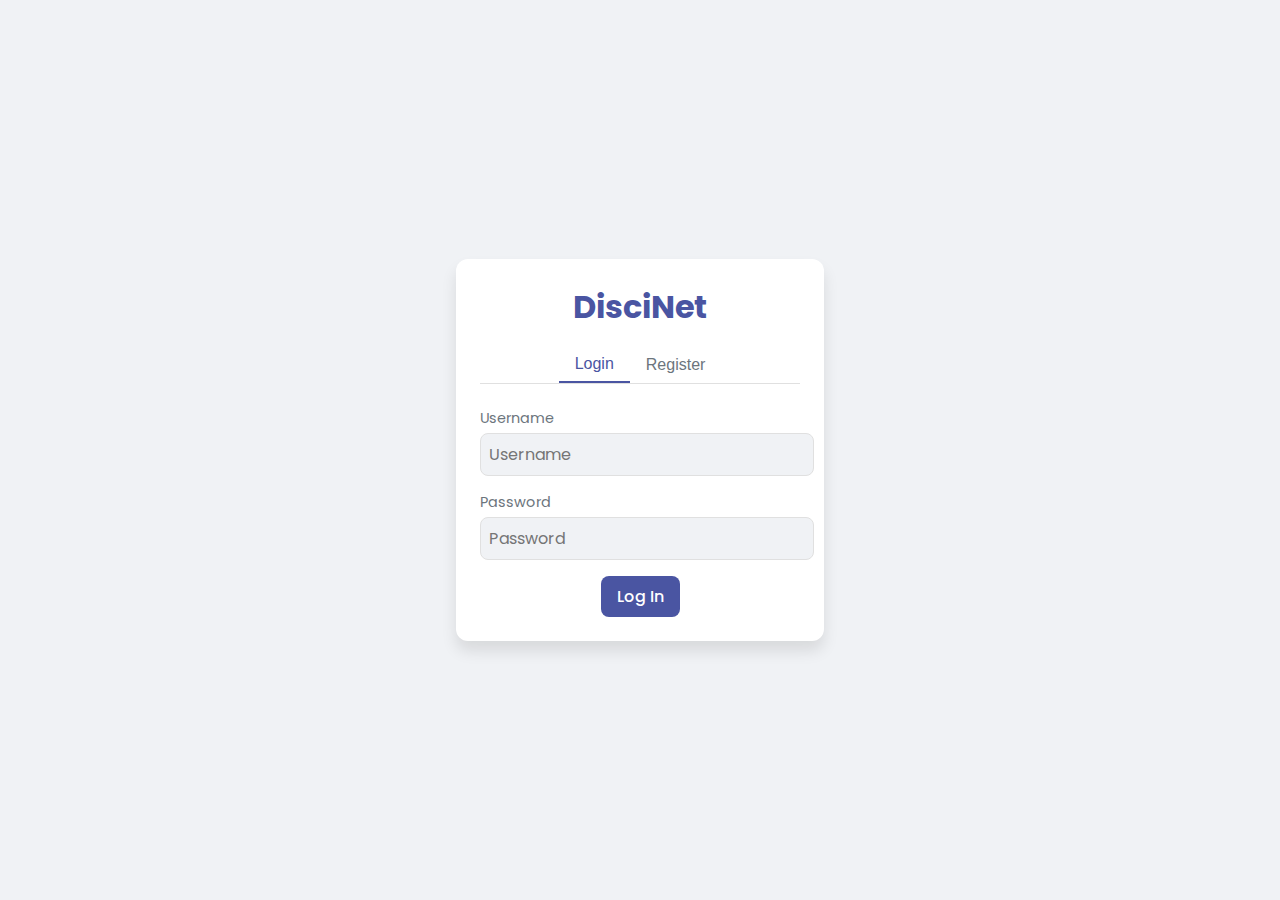
<file: index.html>
<!DOCTYPE html>
<html lang="en">
<head>
    <meta charset="UTF-8">
    <meta name="viewport" content="width=device-width, initial-scale=1.0">
    <title>DisciNet | Login</title>
    <meta name="description" content="Securely log in or register for your DisciNet online banking account to manage your finances.">
    <meta name="robots" content="index, follow">
    <link rel="canonical" href="https://discinet.com/pages/index.html">
    <link rel="icon" href="/assets/favicon.ico">
    <meta property="og:title" content="DisciNet Online Banking">
    <meta property="og:description" content="Securely log in to manage your finances.">
    <meta property="og:image" content="https://discinet.com/assets/preview.png">
    <meta property="og:url" content="https://discinet.com">
    <meta name="twitter:card" content="summary_large_image">
    <link rel="stylesheet" href="/css/style.css">
    <link rel="stylesheet" href="/css/responsive.css">
</head>
<body class="auth-page">
    <main class="auth-container" role="main">
        <section class="auth-card" aria-label="Login and Registration">
            <h1 class="auth-title">DisciNet</h1>
            <nav class="auth-tabs">
                <button id="login-tab" class="active">Login</button>
                <button id="register-tab">Register</button>
            </nav>
            <div id="login-form" class="auth-form active">
                <form id="login-form-el">
                    <div class="form-grid">
                        <div class="field">
                            <span>Username</span>
                            <input type="text" id="login-username" name="username" required title="Enter your username" placeholder="Username">
                        </div>
                        <div class="field">
                            <span>Password</span>
                            <input type="password" id="login-password" name="password" required title="Enter your password" placeholder="Password">
                        </div>
                    </div>
                    <button type="submit" class="button button-primary">Log In</button>
                </form>
            </div>
            <div id="register-form" class="auth-form">
                <form id="register-form-el">
                    <div class="form-grid">
                        <div class="field">
                            <span>Username</span>
                            <input type="text" id="register-username" name="username" required title="Enter your username" placeholder="Username">
                        </div>
                        <div class="field">
                            <span>Email</span>
                            <input type="email" id="register-email" name="email" required title="Enter your email address" placeholder="Email">
                        </div>
                        <div class="field">
                            <span>Password</span>
                            <input type="password" id="register-password" name="password" required minlength="6" title="Enter your password" placeholder="Password">
                        </div>
                        <div class="field">
                            <span>Confirm Password</span>
                            <input type="password" id="register-confirm-password" name="confirmPassword" required minlength="6" title="Confirm your password" placeholder="Confirm Password">
                        </div>
                    </div>
                    <button type="submit" class="button button-primary">Register</button>
                </form>
            </div>
        </section>
    </main>

    <div id="toast-container" class="toast-container" aria-live="polite"></div>

    <script type="module" src="/js/core.js"></script>
    <script type="module" src="/js/auth.js"></script>
</body>
</html>
</file>
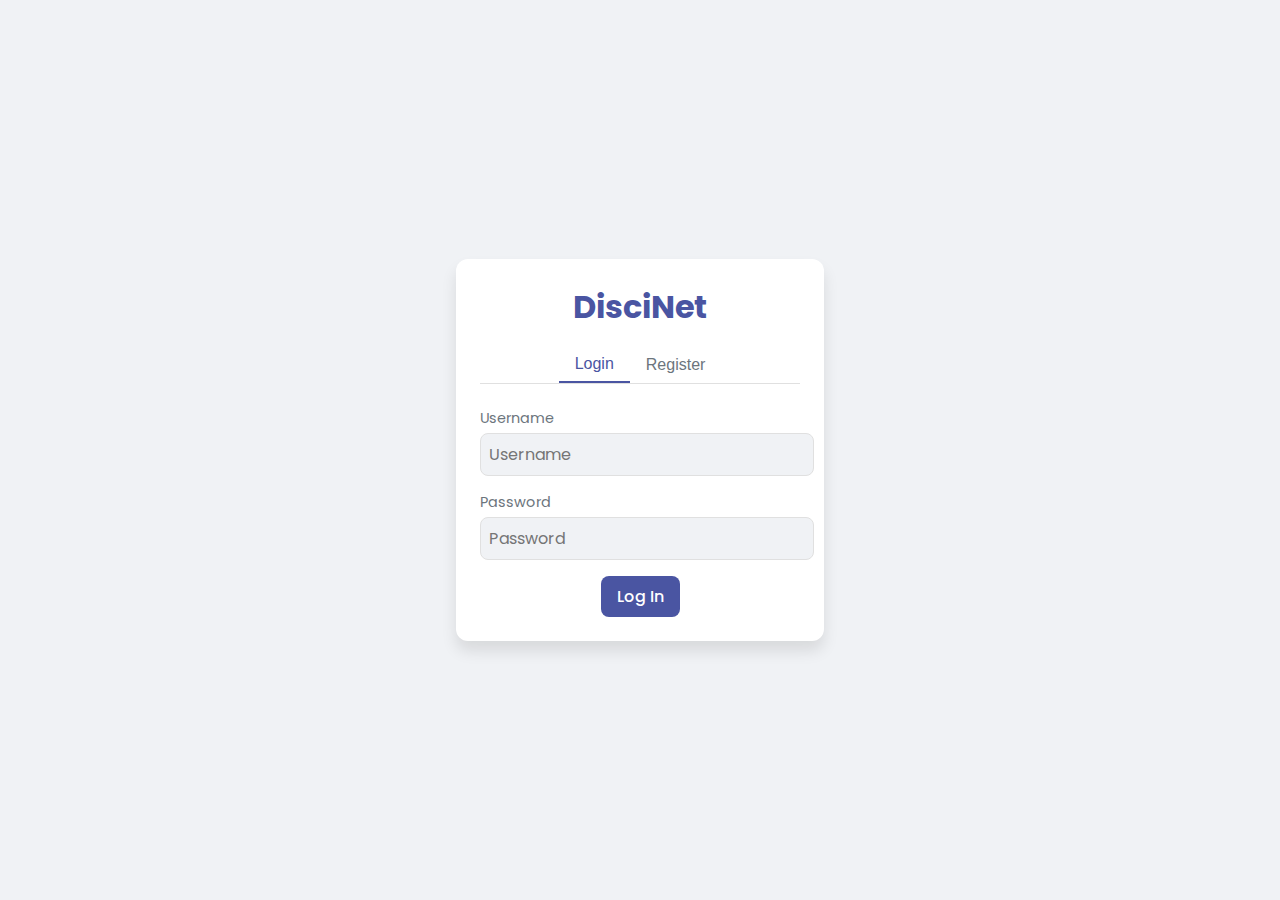
<file: pages/bills.html>
<!DOCTYPE html>
<html lang="en">
<head>
    <meta charset="UTF-8">
    <meta name="viewport" content="width=device-width, initial-scale=1.0">
    <title>DisciNet | Pay Bills</title>
    <meta name="description" content="Pay your utility bills securely with DisciNet.">
    <meta name="robots" content="noindex, follow">
    <link rel="canonical" href="https://discinet.com/pages/bills.html">
    <link rel="icon" href="/assets/favicon.ico">
    <meta property="og:title" content="DisciNet Pay Bills">
    <meta property="og:description" content="Settle your utility bills easily.">
    <meta property="og:image" content="https://discinet.com/assets/preview.png">
    <meta property="og:url" content="https://discinet.com/pages/bills.html">
    <meta name="twitter:card" content="summary_large_image">
    <link rel="stylesheet" href="/css/style.css">
    <link rel="stylesheet" href="/css/responsive.css">
    <link rel="stylesheet" href="/css/toast.css">
</head>
<body>
    <header id="header-placeholder"></header>
    <aside id="sidebar-placeholder"></aside>
    <main class="main-content" role="main">
        <section class="page-title-header" aria-labelledby="bills-heading">
            <h1 id="bills-heading">Pay Bills</h1>
        </section>
        <section class="page-form-section">
            <form id="bills-form">
                <div class="form-grid">
                    <div class="field">
                        <label for="bill-type">Bill Type</label>
                        <select id="bill-type" name="billType" required>
                            <option value="">Select a bill type</option>
                            <option value="electricity">Electricity</option>
                            <option value="water">Water</option>
                            <option value="internet">Internet</option>
                            <option value="tv">Cable TV</option>
                        </select>
                    </div>
                    <div class="field">
                        <span>Reference Number</span>
                        <input type="text" id="bill-ref" name="billRef" required placeholder="e.g., Meter number, account number">
                    </div>
                    <div class="field">
                        <span>Amount ($)</span>
                        <input type="number" id="bill-amount" name="amount" min="1" step="0.01" required placeholder="Enter amount" title="Amount ($)">
                    </div>
                    <div class="field">
                        <span>Note (optional)</span>
                        <input type="text" id="bill-note" name="note" placeholder="Add a note (optional)" title="Note (optional)">
                    </div>
                </div>
                <button type="submit" class="button button-primary">Pay Bill</button>
            </form>
        </section>
    </main>
    <nav id="tabbar-placeholder"></nav>
    <div id="modals-placeholder"></div>
    <div id="toast-container" class="toast-container" aria-live="polite"></div>

    <script type="module" src="/js/core.js"></script>
    <script type="module" src="/js/bills.js"></script>
</body>
</html>
</file>
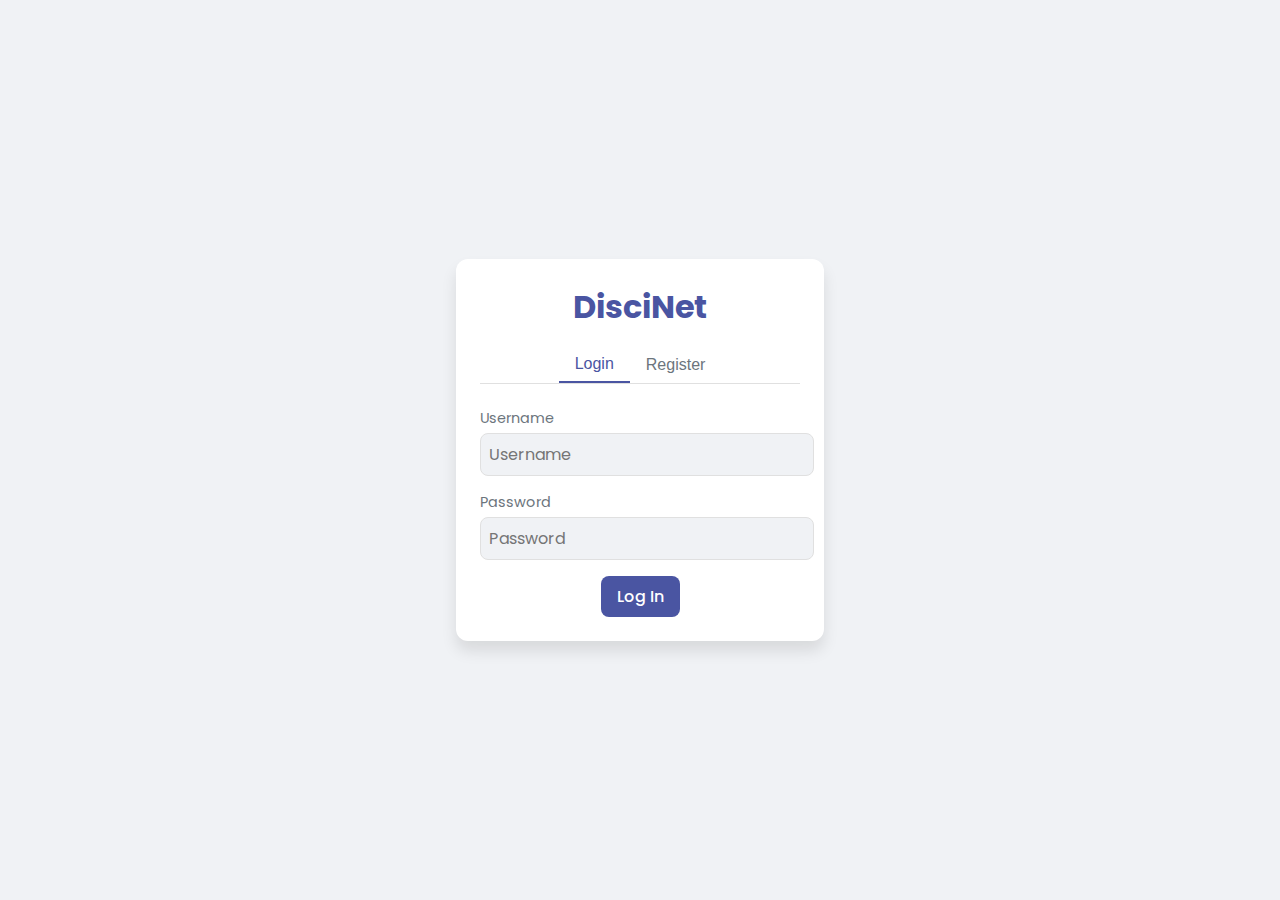
<file: pages/dashboard.html>
<!DOCTYPE html>
<html lang="en">
<head>
    <meta charset="UTF-8">
    <meta name="viewport" content="width=device-width, initial-scale=1.0">
    <title>DisciNet | Dashboard</title>
    <meta name="description" content="View your account balance, cards, and recent transactions on the DisciNet banking dashboard.">
    <meta name="robots" content="index, follow">
    <link rel="canonical" href="https://discinet.com/pages/dashboard.html">
    <link rel="icon" href="/assets/favicon.ico">
    <meta property="og:title" content="DisciNet Dashboard">
    <meta property="og:description" content="Manage your finances, view transactions, and more.">
    <meta property="og:image" content="https://discinet.com/assets/preview.png">
    <meta property="og:url" content="https://discinet.com/pages/dashboard.html">
    <meta name="twitter:card" content="summary_large_image">
    <link rel="stylesheet" href="/css/style.css">
    <link rel="stylesheet" href="/css/cards.css">
    <link rel="stylesheet" href="/css/responsive.css">
    <link rel="stylesheet" href="/css/toast.css">
</head>
<body>
    <header id="header-placeholder"></header>
    <aside id="sidebar-placeholder"></aside>
    <main class="main-content" role="main">
        <section class="page-title-header" aria-labelledby="dashboard-heading">
            <h1 id="dashboard-heading">Dashboard</h1>
            <p>Welcome back, <span id="username-display"></span></p>
        </section>

        <section class="balance-card card glassy-card" aria-labelledby="balance-heading">
            <h2 id="balance-heading" class="card-title">Account Balance</h2>
            <div class="balance-display">
                <div id="balance-shimmer" class="shimmer-wrapper">
                    <div class="shimmer"></div>
                </div>
                <div id="balance-value" class="balance-value hide"></div>
            </div>
        </section>

        <section class="quick-actions" aria-labelledby="quick-actions-heading">
            <h2 id="quick-actions-heading">Quick Actions</h2>
            <div class="actions-grid">
                <a href="/pages/deposit.html" class="action-item">Deposit</a>
                <a href="/pages/withdraw.html" class="action-item">Withdraw</a>
                <a href="/pages/transfer.html" class="action-item">Transfer</a>
                <a href="/pages/bills.html" class="action-item">Pay Bills</a>
                <a href="/pages/mobile.html" class="action-item">Buy Credit</a>
                <a href="/pages/fees.html" class="action-item">Pay Fees</a>
            </div>
        </section>

        <section class="card-section" aria-labelledby="cards-heading">
            <h2 id="cards-heading">My Cards</h2>
            <div id="cards-container" class="cards-grid">
                <div class="card add-card" id="add-card-button" role="button" aria-label="Add a new card">
                    <p>+ Add New Card</p>
                </div>
            </div>
        </section>

        <section class="transactions-section" aria-labelledby="transactions-heading">
            <h2 id="transactions-heading">Recent Activity</h2>
            <div class="transactions-filter">
                <input type="text" id="transaction-search" placeholder="Search by note or amount...">
                <select id="transaction-type-filter" aria-label="Filter transactions by type">
                    <option value="">All Types</option>
                    <option value="deposit">Deposit</option>
                    <option value="withdraw">Withdraw</option>
                    <option value="transfer">Transfer</option>
                    <option value="bill">Bill Payment</option>
                    <option value="mobile">Mobile Credit</option>
                    <option value="fees">Fee Payment</option>
                </select>
            </div>
            <div id="transactions-list" class="transactions-list" aria-live="polite">
                <div class="empty-state">No transactions yet.</div>
            </div>
        </section>
    </main>
    <nav id="tabbar-placeholder"></nav>
    <div id="modals-placeholder"></div>

    <div id="toast-container" class="toast-container" aria-live="polite"></div>

    <script type="module" src="/js/core.js"></script>
    <script type="module" src="/js/dashboard.js"></script>
    <script type="module" src="/js/cards.js"></script>
</body>
</html>
</file>
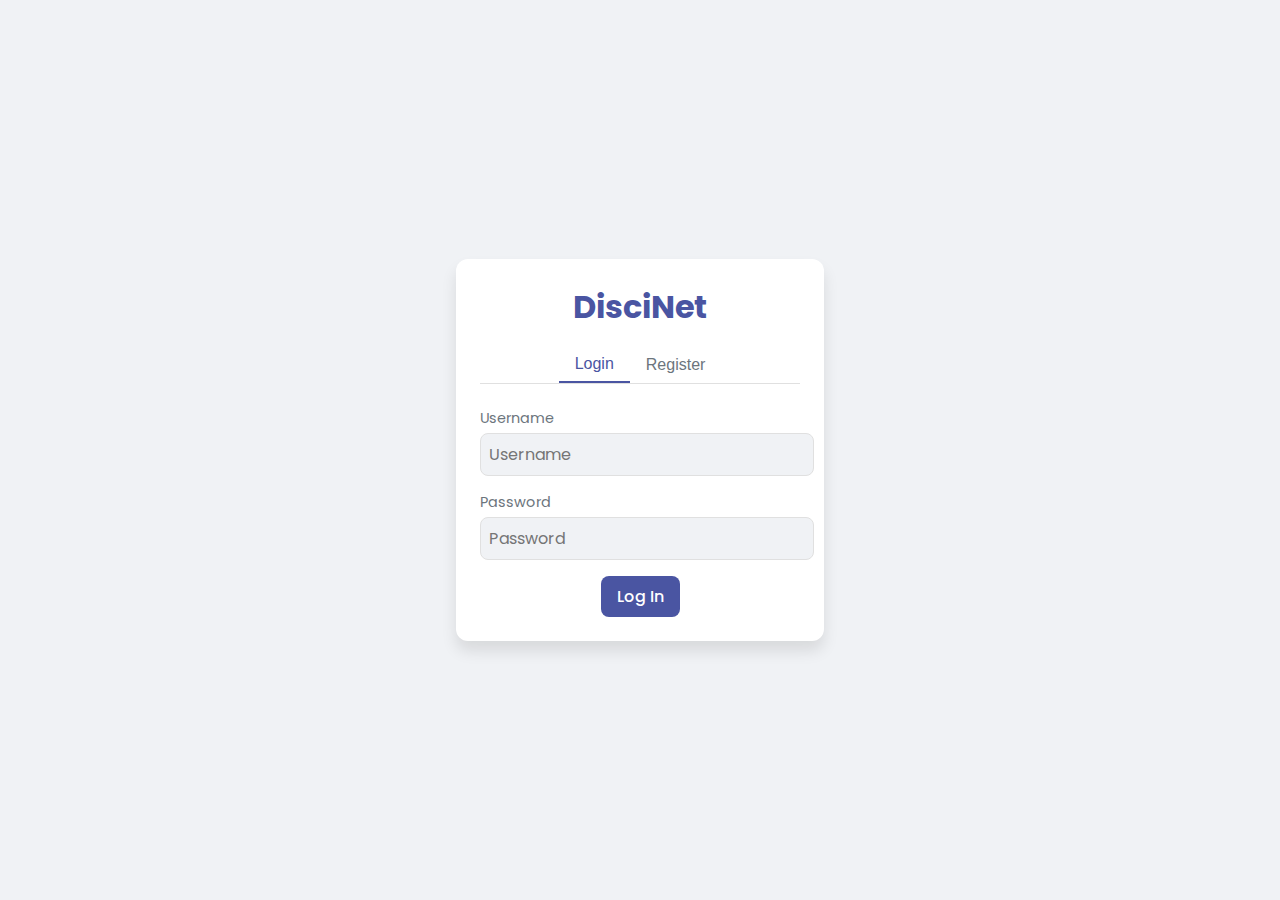
<file: pages/deposit.html>
<!DOCTYPE html>
<html lang="en">
<head>
    <meta charset="UTF-8">
    <meta name="viewport" content="width=device-width, initial-scale=1.0">
    <title>DisciNet | Deposit</title>
    <meta name="description" content="Deposit funds into your DisciNet account securely.">
    <meta name="robots" content="noindex, follow">
    <link rel="canonical" href="https://discinet.com/pages/deposit.html">
    <link rel="icon" href="/assets/favicon.ico">
    <meta property="og:title" content="DisciNet Deposit">
    <meta property="og:description" content="Add funds to your account.">
    <meta property="og:image" content="https://discinet.com/assets/preview.png">
    <meta property="og:url" content="https://discinet.com/pages/deposit.html">
    <meta name="twitter:card" content="summary_large_image">
    <link rel="stylesheet" href="/css/style.css">
    <link rel="stylesheet" href="/css/responsive.css">
    <link rel="stylesheet" href="/css/toast.css">
</head>
<body>
    <header id="header-placeholder"></header>
    <aside id="sidebar-placeholder"></aside>
    <main class="main-content" role="main">
        <section class="page-title-header" aria-labelledby="deposit-heading">
            <h1 id="deposit-heading">Deposit Funds</h1>
        </section>
        <section class="page-form-section">
            <form id="deposit-form">
                <div class="form-grid">
                    <div class="field">
                        <span>Amount (₵)</span>
                        <input type="number" id="deposit-amount" name="amount" min="1" step="0.01" required title="Deposit Amount in GHC" placeholder="Enter amount in GHC">
                    </div>
                    <div class="field">
                        <label for="deposit-source">Source</label>
                        <select id="deposit-source" name="source" required>
                            <option value="">Select source</option>
                            <option value="cash">Cash Deposit</option>
                            <option value="bank-transfer">Bank Transfer</option>
                            <option value="mobile-money">Mobile Money</option>
                        </select>
                    </div>
                    <div class="field">
                        <span>Note (optional)</span>
                        <input type="text" id="deposit-note" name="note" placeholder="Add a note (optional)" title="Note (optional)">
                    </div>
                </div>
                <button type="submit" class="button button-primary">Deposit</button>
            </form>
        </section>
    </main>
    <nav id="tabbar-placeholder"></nav>
    <div id="modals-placeholder"></div>
    <div id="toast-container" class="toast-container" aria-live="polite"></div>

    <script type="module" src="/js/core.js"></script>
    <script type="module" src="/js/deposit.js"></script>
</body>
</html>
</file>
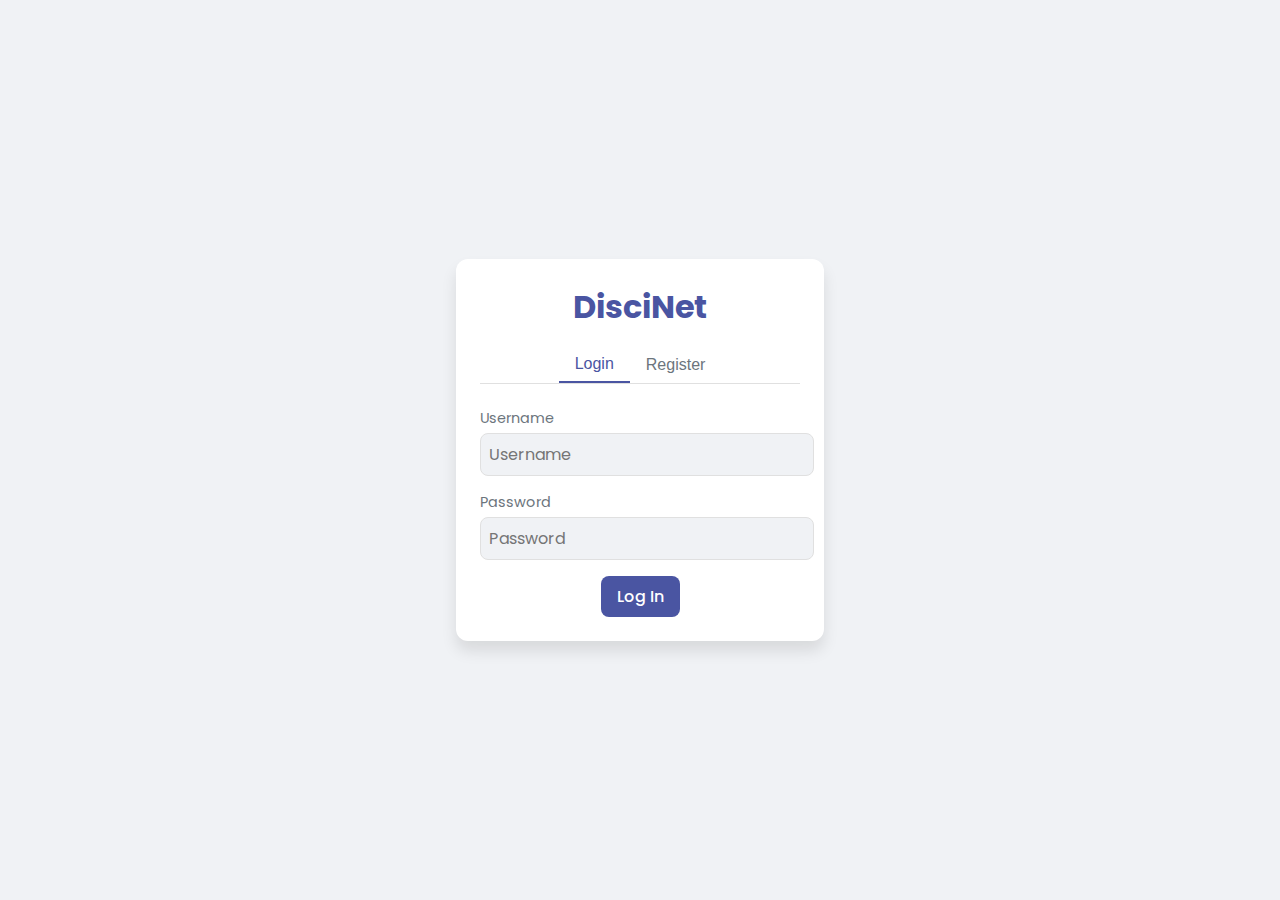
<file: pages/fees.html>
<!DOCTYPE html>
<html lang="en">
<head>
    <meta charset="UTF-8">
    <meta name="viewport" content="width=device-width, initial-scale=1.0">
    <title>DisciNet | Pay Fees</title>
    <meta name="description" content="Pay school or institution fees with DisciNet.">
    <meta name="robots" content="noindex, follow">
    <link rel="canonical" href="https://discinet.com/pages/fees.html">
    <link rel="icon" href="/assets/favicon.ico">
    <meta property="og:title" content="DisciNet Pay Fees">
    <meta property="og:description" content="Settle your school or other fees easily.">
    <meta property="og:image" content="https://discinet.com/assets/preview.png">
    <meta property="og:url" content="https://discinet.com/pages/fees.html">
    <meta name="twitter:card" content="summary_large_image">
    <link rel="stylesheet" href="/css/style.css">
    <link rel="stylesheet" href="/css/responsive.css">
    <link rel="stylesheet" href="/css/toast.css">
</head>
<body>
    <header id="header-placeholder"></header>
    <aside id="sidebar-placeholder"></aside>
    <main class="main-content" role="main">
        <section class="page-title-header" aria-labelledby="fees-heading">
            <h1 id="fees-heading">Pay Fees</h1>
        </section>
        <section class="page-form-section">
            <form id="fees-form">
                <div class="form-grid">
                    <div class="field">
                        <span>Institution Name</span>
                        <input type="text" id="fees-institution" name="feesInstitution" required placeholder="e.g., University, School Name">
                    </div>
                    <div class="field">
                        <span>Student ID / Reference</span>
                        <input type="text" id="fees-student-id" name="feesStudentId" required placeholder="e.g., Student ID, Admission number">
                    </div>
                    <div class="field">
                        <span>Amount ($)</span>
                        <input type="number" id="fees-amount" name="amount" min="1" step="0.01" required title="Amount in dollars" placeholder="Enter amount in dollars">
                    </div>
                    <div class="field">
                        <span>Note (optional)</span>
                        <input type="text" id="fees-note" name="note" placeholder="Add a note (optional)" title="Note (optional)">
                    </div>
                </div>
                <button type="submit" class="button button-primary">Pay Fees</button>
            </form>
        </section>
    </main>
    <nav id="tabbar-placeholder"></nav>
    <div id="modals-placeholder"></div>
    <div id="toast-container" class="toast-container" aria-live="polite"></div>

    <script type="module" src="/js/core.js"></script>
    <script type="module" src="/js/fees.js"></script>
</body>
</html>
</file>
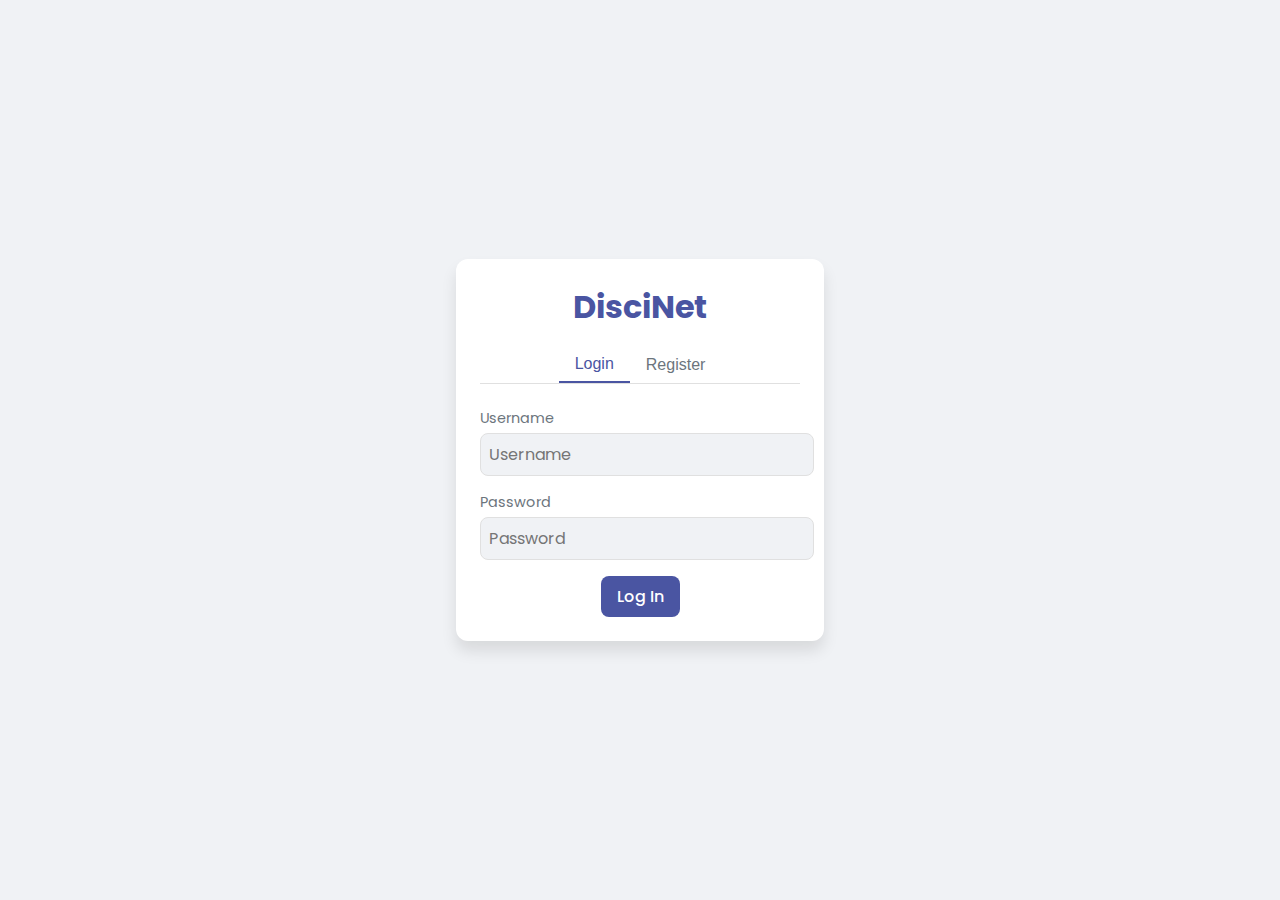
<file: pages/mobile.html>
<!DOCTYPE html>
<html lang="en">
<head>
    <meta charset="UTF-8">
    <meta name="viewport" content="width=device-width, initial-scale=1.0">
    <title>DisciNet | Buy Mobile Credit</title>
    <meta name="description" content="Buy mobile airtime or data for any number with DisciNet.">
    <meta name="robots" content="noindex, follow">
    <link rel="canonical" href="https://discinet.com/pages/mobile.html">
    <link rel="icon" href="/assets/favicon.ico">
    <meta property="og:title" content="DisciNet Mobile Credit">
    <meta property="og:description" content="Top up mobile airtime.">
    <meta property="og:image" content="https://discinet.com/assets/preview.png">
    <meta property="og:url" content="https://discinet.com/pages/mobile.html">
    <meta name="twitter:card" content="summary_large_image">
    <link rel="stylesheet" href="/css/style.css">
    <link rel="stylesheet" href="/css/responsive.css">
    <link rel="stylesheet" href="/css/toast.css">
</head>
<body>
    <header id="header-placeholder"></header>
    <aside id="sidebar-placeholder"></aside>
    <main class="main-content" role="main">
        <section class="page-title-header" aria-labelledby="mobile-heading">
            <h1 id="mobile-heading">Buy Mobile Credit</h1>
        </section>
        <section class="page-form-section">
            <form id="mobile-form">
                <div class="form-grid">
                    <div class="field">
                        <span>Phone Number</span>
                        <input type="tel" id="mobile-number" name="mobileNumber" required placeholder="e.g., +1234567890">
                    </div>
                    <div class="field">
                        <span>Amount ($)</span>
                        <input type="number" id="mobile-amount" name="amount" min="1" step="0.01" required placeholder="Enter amount" title="Amount in dollars">
                    </div>
                    <div class="field">
                        <span>Note (optional)</span>
                        <input type="text" id="mobile-note" name="note" placeholder="Add a note (optional)" title="Note (optional)">
                    </div>
                </div>
                <button type="submit" class="button button-primary">Buy Credit</button>
            </form>
        </section>
    </main>
    <nav id="tabbar-placeholder"></nav>
    <div id="modals-placeholder"></div>
    <div id="toast-container" class="toast-container" aria-live="polite"></div>

    <script type="module" src="/js/core.js"></script>
    <script type="module" src="/js/mobile.js"></script>
</body>
</html>
</file>
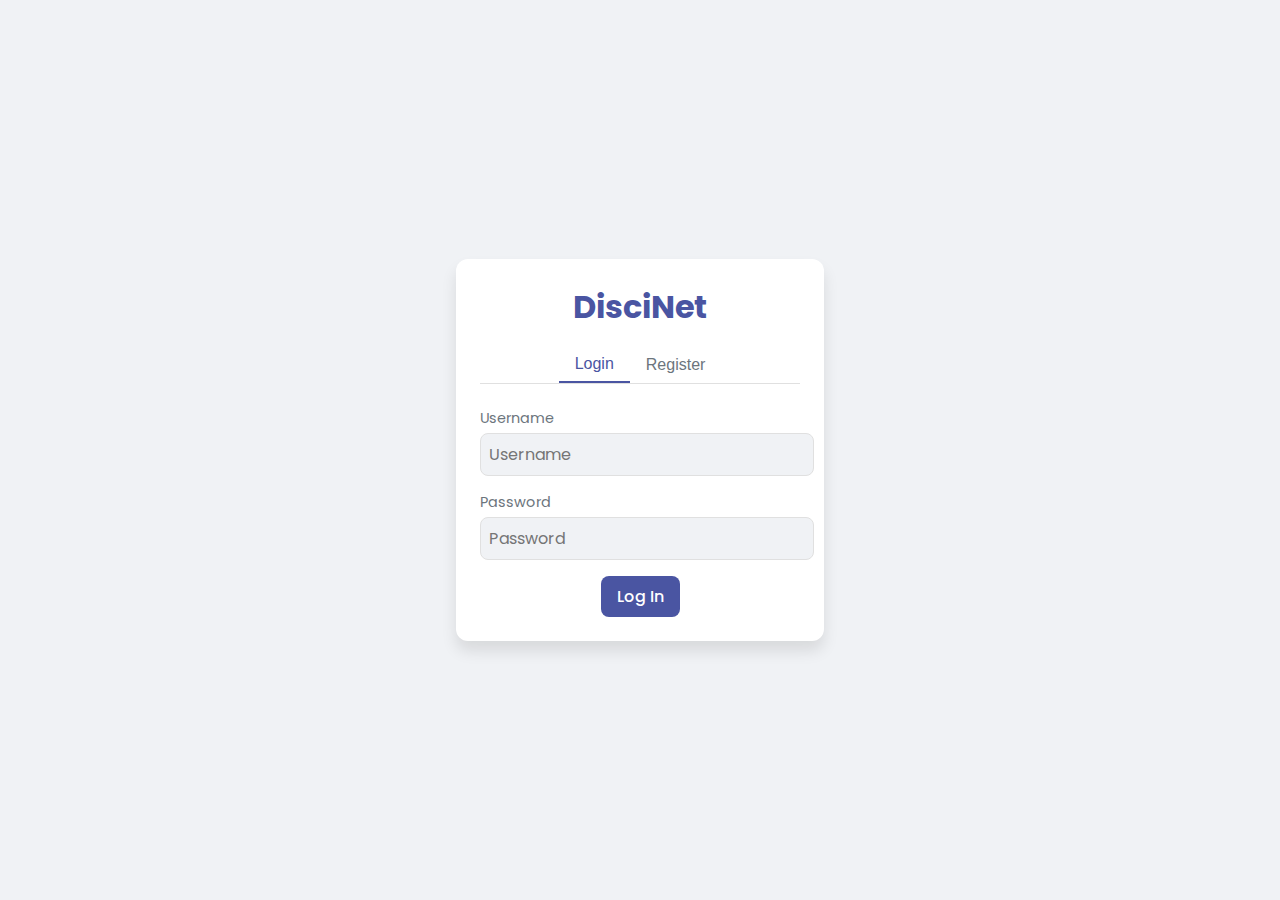
<file: pages/settings.html>
<!DOCTYPE html>
<html lang="en">
<head>
    <meta charset="UTF-8">
    <meta name="viewport" content="width=device-width, initial-scale=1.0">
    <title>DisciNet | Settings</title>
    <meta name="description" content="Manage your DisciNet account settings, including profile information and account deletion.">
    <meta name="robots" content="noindex, follow">
    <link rel="canonical" href="https://discinet.com/pages/settings.html">
    <link rel="icon" href="/assets/favicon.ico">
    <meta property="og:title" content="DisciNet Settings">
    <meta property="og:description" content="Update your profile and account settings.">
    <meta property="og:image" content="https://discinet.com/assets/preview.png">
    <meta property="og:url" content="https://discinet.com/pages/settings.html">
    <meta name="twitter:card" content="summary_large_image">
    <link rel="stylesheet" href="/css/style.css">
    <link rel="stylesheet" href="/css/responsive.css">
    <link rel="stylesheet" href="/css/toast.css">
</head>
<body>
    <header id="header-placeholder"></header>
    <aside id="sidebar-placeholder"></aside>
    <main class="main-content" role="main">
        <section class="page-title-header" aria-labelledby="settings-heading">
            <h1 id="settings-heading">Settings</h1>
        </section>
        <section class="page-form-section">
            <h2 class="form-section-title">Change Account Details</h2>
            <form id="update-form">
                <div class="form-grid">
                    <div class="field">
                        <span>Username</span>
                        <input type="text" id="settings-username" name="username" required placeholder="Enter your username" title="Username">
                    </div>
                    <div class="field">
                        <span>Email</span>
                        <input type="email" id="settings-email" name="email" required placeholder="Enter your email" title="Email address">
                    </div>
                </div>
                <button type="submit" class="button button-primary">Update Details</button>
            </form>
        </section>
        <section class="page-form-section">
            <h2 class="form-section-title">Change Password</h2>
            <form id="password-form">
                <div class="form-grid">
                    <div class="field">
                        <span>New Password</span>
                        <input type="password" id="new-password" name="newPassword" required minlength="6" title="New Password" placeholder="Enter new password">
                    </div>
                    <div class="field">
                        <span>Confirm Password</span>
                        <input type="password" id="confirm-password" name="confirmPassword" required minlength="6" title="Confirm Password" placeholder="Confirm new password">
                    </div>
                </div>
                <button type="submit" class="button button-primary">Change Password</button>
            </form>
        </section>
        <section class="page-form-section danger-zone">
            <h2 class="form-section-title">Danger Zone</h2>
            <p>This action is irreversible. Proceed with caution.</p>
            <button id="delete-account-button" type="button" class="button button-danger">Delete My Account</button>
        </section>
    </main>
    <nav id="tabbar-placeholder"></nav>
    <div id="modals-placeholder"></div>
    <div id="toast-container" class="toast-container" aria-live="polite"></div>

    <script type="module" src="/js/core.js"></script>
    <script type="module" src="/js/settings.js"></script>
</body>
</html>
</file>
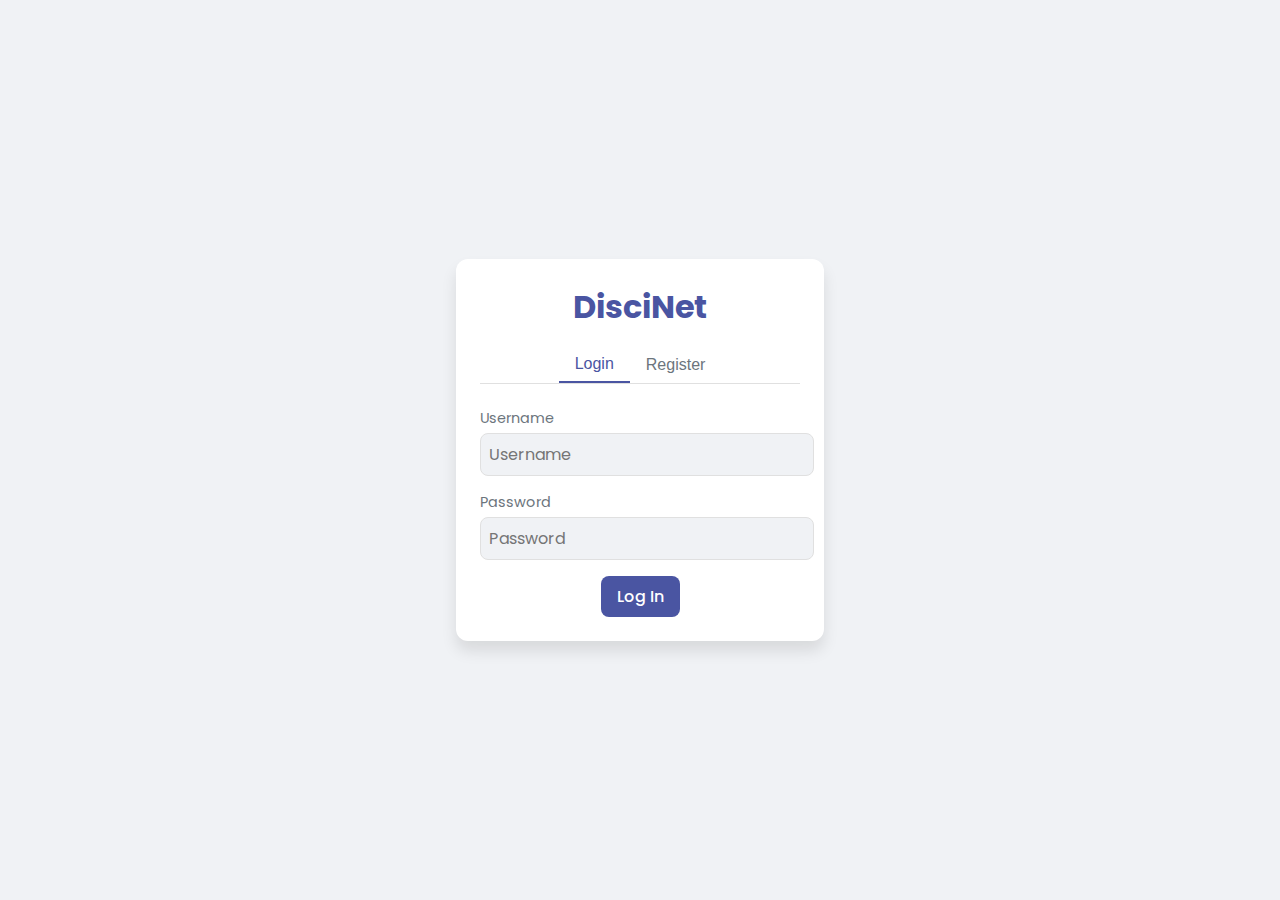
<file: pages/transfer.html>
<!DOCTYPE html>
<html lang="en">
<head>
    <meta charset="UTF-8">
    <meta name="viewport" content="width=device-width, initial-scale=1.0">
    <title>DisciNet | Transfer</title>
    <meta name="description" content="Transfer funds to other accounts with DisciNet.">
    <meta name="robots" content="noindex, follow">
    <link rel="canonical" href="https://discinet.com/pages/transfer.html">
    <link rel="icon" href="/assets/favicon.ico">
    <meta property="og:title" content="DisciNet Transfer">
    <meta property="og:description" content="Send money to anyone.">
    <meta property="og:image" content="https://discinet.com/assets/preview.png">
    <meta property="og:url" content="https://discinet.com/pages/transfer.html">
    <meta name="twitter:card" content="summary_large_image">
    <link rel="stylesheet" href="/css/style.css">
    <link rel="stylesheet" href="/css/responsive.css">
    <link rel="stylesheet" href="/css/toast.css">
</head>
<body>
    <header id="header-placeholder"></header>
    <aside id="sidebar-placeholder"></aside>
    <main class="main-content" role="main">
        <section class="page-title-header" aria-labelledby="transfer-heading">
            <h1 id="transfer-heading">Transfer Funds</h1>
        </section>
        <section class="page-form-section">
            <form id="transfer-form">
                <div class="form-grid">
                    <div class="field">
                        <label for="transfer-type">Transfer Type</label>
                        <select id="transfer-type" name="transferType" required>
                            <option value="">Select type</option>
                            <option value="internal">Internal (DisciNet User)</option>
                            <option value="external">External (Bank Account)</option>
                            <option value="mobile-money">Mobile Money</option>
                        </select>
                    </div>
                    <div class="field">
                        <span>Recipient</span>
                        <input type="text" id="transfer-recipient" name="recipient" required placeholder="Username or Account Number">
                    </div>
                    <div class="field">
                        <span>Amount ($)</span>
                        <input type="number" id="transfer-amount" name="amount" min="1" step="0.01" required placeholder="Enter amount" title="Amount ($)">
                    </div>
                    <div class="field">
                        <span>Note (optional)</span>
                        <input type="text" id="transfer-note" name="note" placeholder="Add a note (optional)" title="Note (optional)">
                    </div>
                </div>
                <button type="submit" class="button button-primary">Transfer</button>
            </form>
        </section>
    </main>
    <nav id="tabbar-placeholder"></nav>
    <div id="modals-placeholder"></div>
    <div id="toast-container" class="toast-container" aria-live="polite"></div>

    <script type="module" src="/js/core.js"></script>
    <script type="module" src="/js/transfer.js"></script>
</body>
</html>
</file>
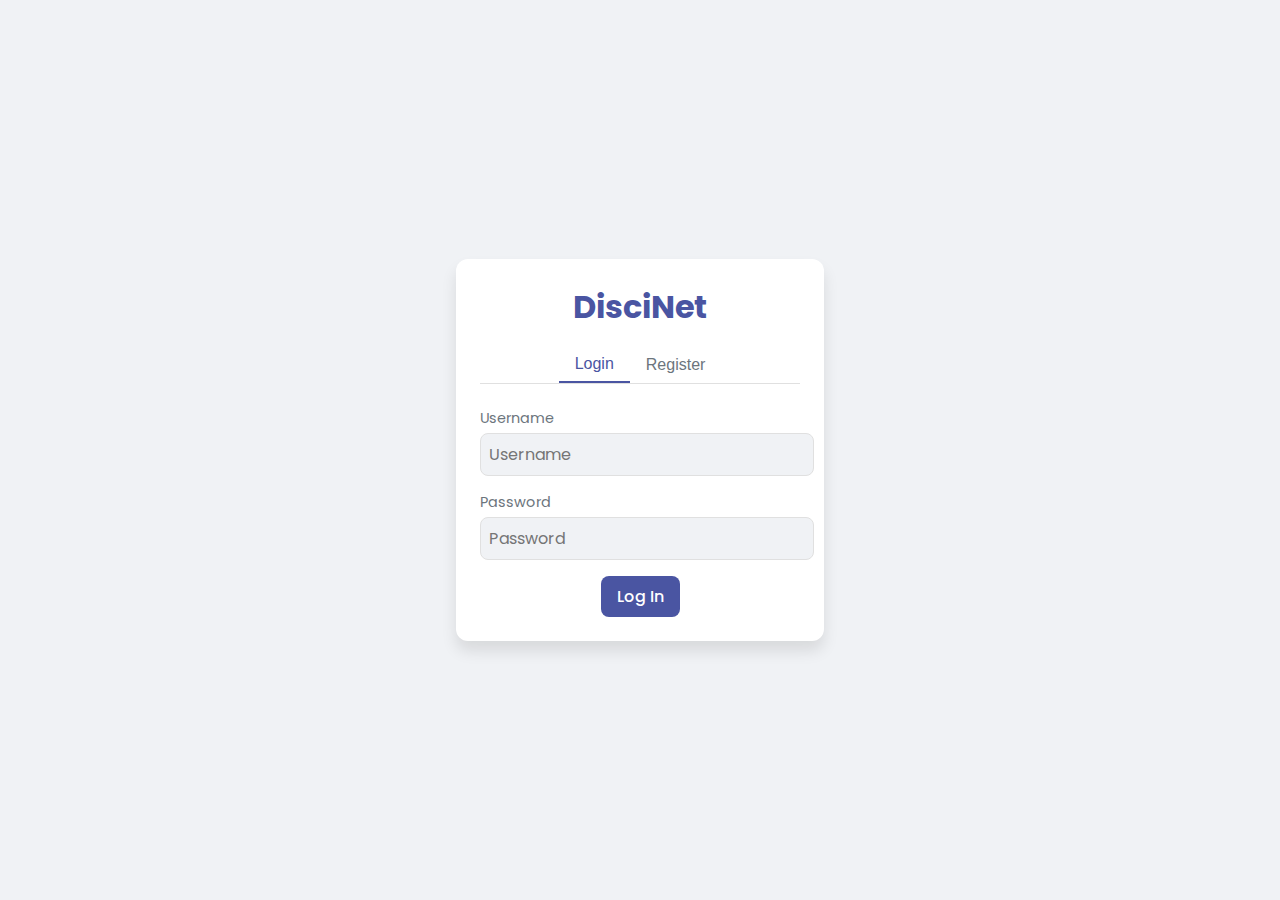
<file: pages/withdraw.html>
<!DOCTYPE html>
<html lang="en">
<head>
    <meta charset="UTF-8">
    <meta name="viewport" content="width=device-width, initial-scale=1.0">
    <title>DisciNet | Withdraw</title>
    <meta name="description" content="Withdraw funds from your DisciNet account securely.">
    <meta name="robots" content="noindex, follow">
    <link rel="canonical" href="https://discinet.com/pages/withdraw.html">
    <link rel="icon" href="/assets/favicon.ico">
    <meta property="og:title" content="DisciNet Withdraw">
    <meta property="og:description" content="Get funds from your account.">
    <meta property="og:image" content="https://discinet.com/assets/preview.png">
    <meta property="og:url" content="https://discinet.com/pages/withdraw.html">
    <meta name="twitter:card" content="summary_large_image">
    <link rel="stylesheet" href="/css/style.css">
    <link rel="stylesheet" href="/css/responsive.css">
    <link rel="stylesheet" href="/css/toast.css">
</head>
<body>
    <header id="header-placeholder"></header>
    <aside id="sidebar-placeholder"></aside>
    <main class="main-content" role="main">
        <section class="page-title-header" aria-labelledby="withdraw-heading">
            <h1 id="withdraw-heading">Withdraw Funds</h1>
        </section>
        <section class="page-form-section">
            <form id="withdraw-form">
                <div class="form-grid">
                    <div class="field">
                        <span>Amount ($)</span>
                        <input type="number" id="withdraw-amount" name="amount" min="1" step="0.01" required title="Enter withdrawal amount" placeholder="Enter amount">
                    </div>
                    <div class="field">
                        <label for="withdraw-destination">Destination</label>
                        <select id="withdraw-destination" name="destination" required title="Select destination">
                            <option value="">Select destination</option>
                            <option value="cash">Cash</option>
                            <option value="bank-account">Bank Account</option>
                            <option value="mobile-money">Mobile Money</option>
                        </select>
                    </div>
                    <div class="field">
                        <span>Note (optional)</span>
                        <input type="text" id="withdraw-note" name="note" placeholder="Add a note (optional)" title="Note (optional)">
                    </div>
                </div>
                <button type="submit" class="button button-primary">Withdraw</button>
            </form>
        </section>
    </main>
    <nav id="tabbar-placeholder"></nav>
    <div id="modals-placeholder"></div>
    <div id="toast-container" class="toast-container" aria-live="polite"></div>

    <script type="module" src="/js/core.js"></script>
    <script type="module" src="/js/withdraw.js"></script>
</body>
</html>
</file>
<file: css/style.css>
/* /css/style.css */
@import url('https://fonts.googleapis.com/css2?family=Poppins:wght@400;500;600&display=swap');

:root {
  /* Colors */
  --bg: #f0f2f5;
  --surface: #ffffff;
  --text: #333333;
  --muted: #6c757d;
  --primary: #4a55a2;
  --primary-contrast: #ffffff;
  --success: #28a745;
  --danger: #dc3545;
  --warning: #ffc107;
  --border: #e0e0e0;
  /* Spacing */
  --spacing-xs: 4px;
  --spacing-sm: 8px;
  --spacing-md: 16px;
  --spacing-lg: 24px;
  --spacing-xl: 48px;
  /* Shadows */
  --shadow-sm: 0 1px 3px rgba(0, 0, 0, 0.1);
  --shadow-md: 0 4px 6px rgba(0, 0, 0, 0.1);
  --shadow-lg: 0 10px 15px rgba(0, 0, 0, 0.1);
}

* {
  box-sizing: border-box;
  margin: 0;
  padding: 0;
}

html, body {
  font-family: 'Poppins', sans-serif;
  color: var(--text);
  background-color: var(--bg);
  min-height: 100vh;
}

body {
  display: grid;
  grid-template-areas: "sidebar header" "sidebar main";
  grid-template-columns: 280px 1fr;
  grid-template-rows: auto 1fr;
}

a {
  text-decoration: none;
  color: var(--primary);
  transition: color 0.3s ease;
}

a:hover {
  color: #384288;
}

/* Header */
.app-header {
  grid-area: header;
  background-color: var(--surface);
  padding: var(--spacing-md) var(--spacing-lg);
  box-shadow: var(--shadow-sm);
  display: flex;
  align-items: center;
  justify-content: space-between;
  z-index: 1000;
}

.logo {
  font-weight: 600;
  font-size: 1.5rem;
  color: var(--primary);
}

.user-info {
  display: flex;
  align-items: center;
  gap: var(--spacing-md);
}

.button {
  font-family: inherit;
  font-size: 1rem;
  padding: var(--spacing-sm) var(--spacing-md);
  border-radius: 8px;
  cursor: pointer;
  border: none;
  font-weight: 500;
  transition: background-color 0.3s ease, transform 0.2s ease;
  text-align: center;
}

.button:disabled {
  opacity: 0.6;
  cursor: not-allowed;
}

.button-primary {
  background-color: var(--primary);
  color: var(--primary-contrast);
}

.button-primary:hover {
  background-color: #384288;
  transform: translateY(-2px);
}

.button-secondary {
  background-color: var(--muted);
  color: var(--primary-contrast);
}

.button-secondary:hover {
  background-color: #5a6268;
}

.button-danger {
  background-color: var(--danger);
  color: var(--primary-contrast);
}

.button-danger:hover {
  background-color: #c82333;
}

.button-logout {
  background-color: transparent;
  border: 1px solid var(--border);
  color: var(--text);
}

.button-logout:hover {
  background-color: var(--bg);
}

/* Sidebar */
.app-sidebar {
  grid-area: sidebar;
  background-color: var(--surface);
  box-shadow: var(--shadow-lg);
  padding: var(--spacing-lg);
  display: flex;
  flex-direction: column;
}

.sidebar-logo {
  font-weight: 600;
  font-size: 1.8rem;
  color: var(--primary);
  margin-bottom: var(--spacing-xl);
}

.app-sidebar nav ul {
  list-style: none;
}

.app-sidebar nav li {
  margin-bottom: var(--spacing-sm);
}

.sidebar-link {
  display: flex;
  align-items: center;
  gap: var(--spacing-md);
  padding: var(--spacing-sm) var(--spacing-md);
  border-radius: 8px;
  color: var(--text);
  transition: background-color 0.3s ease;
}

.sidebar-link:hover {
  background-color: var(--bg);
}

.sidebar-link.active {
  background-color: var(--primary);
  color: var(--primary-contrast);
}

.sidebar-link.active:hover {
  background-color: var(--primary);
}

.sidebar-link i {
  font-size: 1.2rem;
}

/* Icons (simple placeholders) */
.icon-dashboard::before { content: '🏠'; }
.icon-deposit::before { content: '💰'; }
.icon-withdraw::before { content: '💸'; }
.icon-transfer::before { content: '➡️'; }
.icon-bills::before { content: '🧾'; }
.icon-mobile::before { content: '📱'; }
.icon-fees::before { content: '🎓'; }
.icon-settings::before { content: '⚙️'; }
.icon-cards::before { content: '💳'; }

/* Main Content */
.main-content {
  grid-area: main;
  padding: var(--spacing-lg);
  overflow-y: auto;
}

.page-title-header {
  margin-bottom: var(--spacing-lg);
}

.page-title-header h1 {
  font-size: 2rem;
  font-weight: 600;
  margin-bottom: var(--spacing-xs);
}

.page-form-section {
  background-color: var(--surface);
  padding: var(--spacing-lg);
  border-radius: 12px;
  box-shadow: var(--shadow-md);
}

.form-section-title {
  font-size: 1.2rem;
  font-weight: 500;
  margin-bottom: var(--spacing-md);
}

.form-grid {
  display: grid;
  gap: var(--spacing-md);
  margin-bottom: var(--spacing-md);
}

.field {
  display: flex;
  flex-direction: column;
}

.field span {
  font-size: 0.9rem;
  color: var(--muted);
  margin-bottom: var(--spacing-xs);
}

.field input, .field select {
  font-family: inherit;
  font-size: 1rem;
  padding: var(--spacing-sm);
  border: 1px solid var(--border);
  border-radius: 8px;
  background-color: var(--bg);
  transition: border-color 0.3s ease;
}

.field input:focus, .field select:focus {
  outline: none;
  border-color: var(--primary);
}

/* Dashboard Sections */
.balance-card {
  margin-bottom: var(--spacing-lg);
}

.balance-display {
  min-height: 50px;
  display: flex;
  align-items: center;
}

.balance-value {
  font-size: 2.5rem;
  font-weight: 600;
}

.quick-actions {
  margin-bottom: var(--spacing-lg);
}

.quick-actions h2 {
  margin-bottom: var(--spacing-md);
}

.actions-grid {
  display: grid;
  grid-template-columns: repeat(auto-fit, minmax(120px, 1fr));
  gap: var(--spacing-md);
}

.action-item {
  background-color: var(--surface);
  padding: var(--spacing-lg);
  border-radius: 12px;
  text-align: center;
  font-weight: 500;
  box-shadow: var(--shadow-sm);
  transition: transform 0.2s ease, box-shadow 0.2s ease;
}

.action-item:hover {
  transform: translateY(-5px);
  box-shadow: var(--shadow-md);
}

.card-section, .transactions-section {
  margin-bottom: var(--spacing-lg);
}

.card-section h2, .transactions-section h2 {
  margin-bottom: var(--spacing-md);
}

.cards-grid {
  display: grid;
  grid-template-columns: repeat(auto-fill, minmax(300px, 1fr));
  gap: var(--spacing-md);
}

.add-card {
  display: flex;
  justify-content: center;
  align-items: center;
  background-color: var(--surface);
  border: 2px dashed var(--border);
  color: var(--muted);
  cursor: pointer;
  transition: border-color 0.3s ease, color 0.3s ease;
}

.add-card:hover {
  border-color: var(--primary);
  color: var(--primary);
}

.transactions-filter {
  display: flex;
  gap: var(--spacing-md);
  margin-bottom: var(--spacing-md);
}

.transactions-filter input, .transactions-filter select {
  flex: 1;
}

.transactions-list {
  background-color: var(--surface);
  border-radius: 12px;
  padding: var(--spacing-sm);
  box-shadow: var(--shadow-md);
}

.transaction-item {
  display: flex;
  justify-content: space-between;
  align-items: center;
  padding: var(--spacing-md);
  border-bottom: 1px solid var(--border);
}

.transaction-item:last-child {
  border-bottom: none;
}

.transaction-details {
  display: flex;
  flex-direction: column;
}

.transaction-type {
  font-weight: 500;
}

.transaction-note {
  font-size: 0.9rem;
  color: var(--muted);
}

.transaction-amount {
  font-weight: 600;
}

.transaction-amount.positive {
  color: var(--success);
}

.transaction-amount.negative {
  color: var(--danger);
}

.empty-state {
  text-align: center;
  padding: var(--spacing-lg);
  color: var(--muted);
}

/* Modals */
.modal {
  position: fixed;
  z-index: 2000;
  left: 0;
  top: 0;
  width: 100%;
  height: 100%;
  background-color: rgba(0, 0, 0, 0.4);
  display: none;
  justify-content: center;
  align-items: center;
}

.modal.is-visible {
  display: flex;
}

.modal-content {
  background-color: var(--surface);
  padding: var(--spacing-lg);
  border-radius: 12px;
  box-shadow: var(--shadow-lg);
  position: relative;
  max-width: 500px;
  width: 90%;
}

.close-button {
  color: var(--muted);
  float: right;
  font-size: 28px;
  font-weight: bold;
  cursor: pointer;
}

.modal-content h2 {
  margin-bottom: var(--spacing-md);
}

.modal-buttons {
  display: flex;
  justify-content: flex-end;
  gap: var(--spacing-md);
  margin-top: var(--spacing-lg);
}

/* Auth Page */
.auth-page {
  display: flex;
  justify-content: center;
  align-items: center;
  height: 100vh;
  grid-template-areas: "main";
  grid-template-columns: 1fr;
  grid-template-rows: 1fr;
}

.auth-container {
  width: 100%;
  max-width: 400px;
  padding: var(--spacing-md);
}

.auth-card {
  background-color: var(--surface);
  padding: var(--spacing-lg);
  border-radius: 12px;
  box-shadow: var(--shadow-lg);
  text-align: center;
}

.auth-title {
  font-size: 2rem;
  color: var(--primary);
  margin-bottom: var(--spacing-md);
}

.auth-tabs {
  display: flex;
  justify-content: center;
  margin-bottom: var(--spacing-lg);
  border-bottom: 1px solid var(--border);
}

.auth-tabs button {
  background: none;
  border: none;
  padding: var(--spacing-sm) var(--spacing-md);
  cursor: pointer;
  font-size: 1rem;
  font-weight: 500;
  color: var(--muted);
  transition: color 0.3s ease;
}

.auth-tabs button.active {
  color: var(--primary);
  border-bottom: 2px solid var(--primary);
}

.auth-form {
  display: none;
}

.auth-form.active {
  display: block;
}

.auth-form .form-grid {
  text-align: left;
}

/* Skeleton shimmer effect */
.shimmer-wrapper {
  position: relative;
  overflow: hidden;
  width: 200px;
  height: 30px;
  background-color: var(--border);
  border-radius: 8px;
}

.shimmer {
  position: absolute;
  top: 0;
  left: 0;
  width: 100%;
  height: 100%;
  background: linear-gradient(to right, transparent 0%, rgba(255, 255, 255, 0.5) 50%, transparent 100%);
  animation: shimmer 1.5s infinite;
}

@keyframes shimmer {
  0% { transform: translateX(-100%); }
  100% { transform: translateX(100%); }
}

.hide {
  display: none;
}
</file>
<file: css/responsive.css>
/* /css/responsive.css */

/*
   =============================
   Mobile-specific styles (default)
   =============================
*/

@media (max-width: 1024px) {
    body {
        grid-template-areas: "header" "main";
        grid-template-columns: 1fr;
    }

    .app-sidebar {
        display: none;
    }

    .app-sidebar.is-visible {
        display: flex;
        position: fixed;
        top: 0;
        left: 0;
        height: 100%;
        z-index: 1500;
        width: 280px;
    }

    .menu-toggle {
        display: block;
        background: none;
        border: none;
        cursor: pointer;
        padding: 0;
        width: 30px;
        height: 24px;
        position: relative;
    }

    .menu-toggle .icon-bar {
        display: block;
        width: 100%;
        height: 3px;
        background-color: var(--text);
        margin: 5px 0;
        transition: transform 0.3s ease;
    }

    .tabbar {
        display: flex;
        position: fixed;
        bottom: 0;
        left: 0;
        width: 100%;
        background-color: var(--surface);
        box-shadow: 0 -2px 10px rgba(0, 0, 0, 0.05);
        z-index: 1000;
        justify-content: space-around;
        padding: var(--spacing-sm) 0;
    }

    .tabbar-link {
        display: flex;
        flex-direction: column;
        align-items: center;
        color: var(--muted);
        transition: color 0.3s ease;
    }

    .tabbar-link.active {
        color: var(--primary);
    }

    .tabbar-link span {
        font-size: 0.8rem;
        font-weight: 500;
    }

    .tabbar-link i {
        font-size: 1.5rem;
    }
}


/*
   =============================
   Desktop-specific styles (min-width overrides)
   =============================
*/

@media (min-width: 1025px) {
    .menu-toggle,
    .tabbar {
        display: none;
    }
}
</file>
<file: css/toast.css>
/* /css/toast.css */
.toast-container {
    position: fixed;
    top: 20px;
    right: 20px;
    z-index: 3000;
    max-width: 300px;
}

.toast {
    background-color: var(--surface);
    color: var(--text);
    padding: var(--spacing-md);
    border-radius: 8px;
    box-shadow: var(--shadow-lg);
    margin-bottom: var(--spacing-md);
    opacity: 0;
    transform: translateY(20px);
    transition: opacity 0.3s ease, transform 0.3s ease;
}

.toast.show {
    opacity: 1;
    transform: translateY(0);
}

.toast.success {
    border-left: 5px solid var(--success);
}

.toast.error {
    border-left: 5px solid var(--danger);
}
</file>
<file: css/cards.css>
/* /css/cards.css */
.card {
    background-color: var(--surface);
    border-radius: 16px;
    padding: var(--spacing-lg);
    box-shadow: var(--shadow-md);
    position: relative;
    overflow: hidden;
    color: var(--text);
    height: 180px;
    display: flex;
    flex-direction: column;
    justify-content: space-between;
}

.glassy-card {
    background: rgba(255, 255, 255, 0.7);
    backdrop-filter: blur(10px);
    border: 1px solid rgba(255, 255, 255, 0.2);
    box-shadow: var(--shadow-lg);
}

.card-title {
    font-size: 1.2rem;
    font-weight: 500;
    margin-bottom: var(--spacing-md);
}

.card-number, .card-holder, .card-expiry {
    font-size: 1rem;
    font-family: 'Courier New', Courier, monospace;
}
</file>
